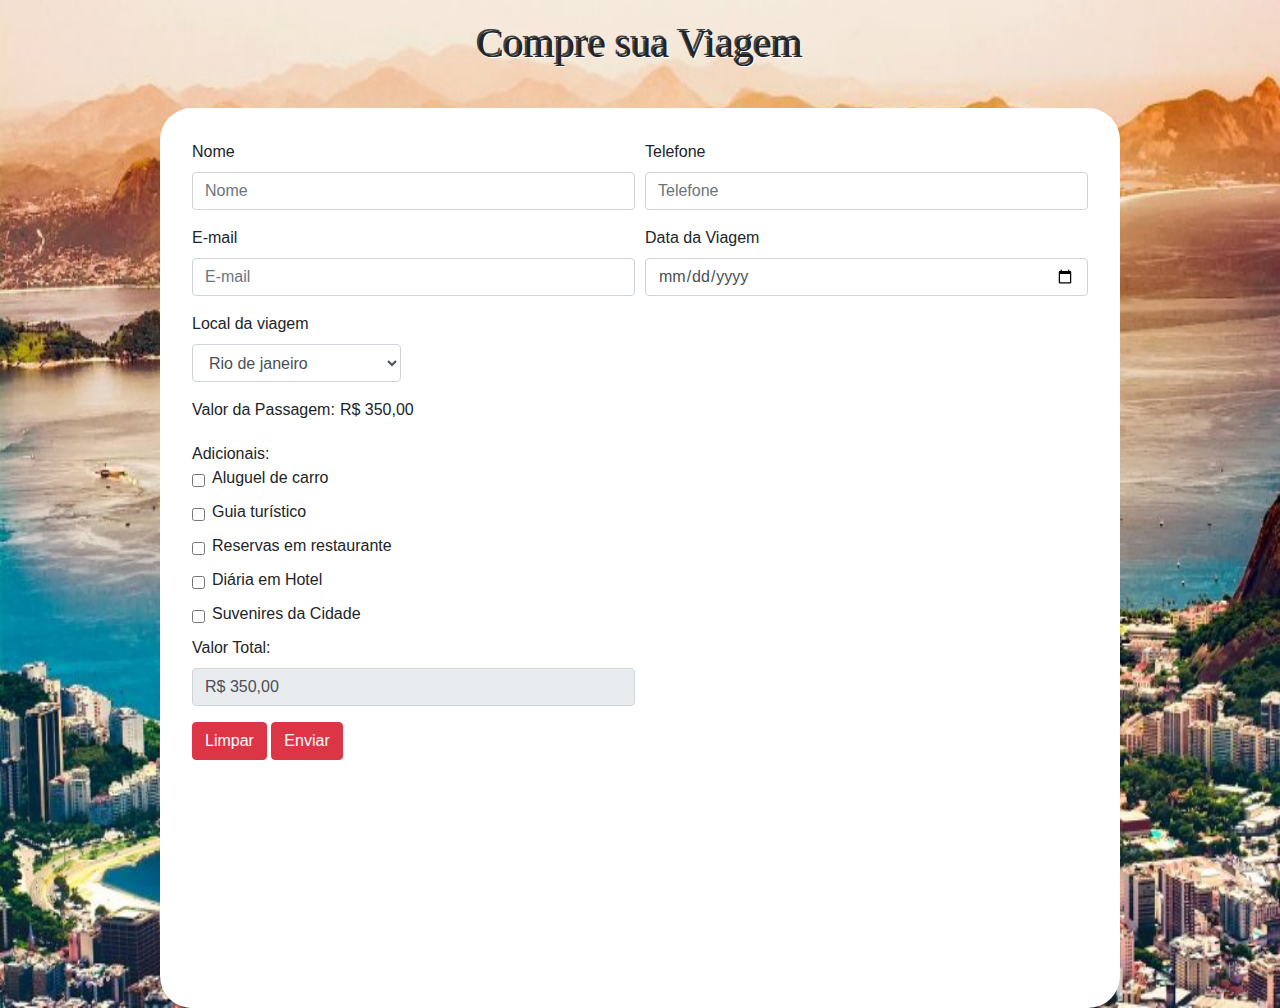
<file: Agência de Viagens/index.html>
<!doctype html>
<html lang="pt-br">
    <head>
        <meta charset="utf-8">
        <meta name="viewport" content="width=device-width, initial-scale=1, shrink-to-fit=no">
        <link rel="stylesheet" href="css/bootstrap.min.css">
        <link rel="stylesheet" href="css/style.css">
        <title>Agência de Viagens</title>
    </head>
    <body>
        <h1>Compre sua Viagem</h1>
        <section class="container" id="conteudo">
            <form>
                <div class="form-row">
                    <div class="form-group col-md-6">
                        <label for="nome">Nome</label>
                        <input type="text" class="form-control" id="nome" placeholder="Nome">
                    </div>
                    <div class="form-group col-md-6">
                        <label for="telefone">Telefone</label>
                        <input type="tel" class="form-control" id="telefone" placeholder="Telefone">
                    </div>
                </div>
                <div class="form-row">
                    <div class="form-group col-md-6">
                        <label for="email">E-mail</label>
                        <input type="text" class="form-control" id="email" placeholder="E-mail">
                    </div>
                    <div class="form-group col-md-6">
                        <label for="data">Data da Viagem</label>
                        <input type="date" class="form-control" id="data">
                    </div>
                </div>
                <div class="form-group col-md-3" style="padding-left:0;">
                    <label for="viagem">Local da viagem</label>
                    <select id="viagem" class="form-control">
                        <option selected value="rio">Rio de janeiro</option>
                        <option value="sp">Madrid</option>
                        <option value="ny">Nova Iorque</option>
                        <option value="pr">París</option>
                    </select>
                </div>
                <div style="margin-bottom:20px;">
                    Valor da Passagem:<span style="margin-left: 5px;" id="valor">R$:800,00</span>
                </div>
                Adicionais:
                <div class="form-group row" style="margin-bottom:0;">
                    <div class="col-sm-10">
                        <div class="form-check" style="padding-bottom:10px;">
                            <input class="form-check-input" type="checkbox" id="carro" style="margin-top:.5em;">
                            <label class="form-check-label" for="carro">
                                Aluguel de carro
                            </label>
                        </div>
                    </div>
                    <div class="col-sm-10">
                        <div class="form-check" style="padding-bottom:10px;">
                            <input class="form-check-input" type="checkbox" id="guia" style="margin-top:.5em;">
                            <label class="form-check-label" for="guia">
                                Guia turístico
                            </label>
                        </div>
                    </div>
                    <div class="col-sm-10">
                        <div class="form-check" style="padding-bottom:10px;">
                            <input class="form-check-input" type="checkbox" id="resv" style="margin-top:.5em;">
                            <label class="form-check-label" for="resv">
                                Reservas em restaurante
                            </label>
                        </div>
                    </div>
                    <div class="col-sm-10">
                        <div class="form-check" style="padding-bottom:10px;">
                            <input class="form-check-input" type="checkbox" id="hotel" style="margin-top:.5em;">
                            <label class="form-check-label" for="hotel">
                                Diária em Hotel
                            </label>
                        </div>
                    </div>
                    <div class="col-sm-10">
                        <div class="form-check" style="padding-bottom:10px;">
                            <input class="form-check-input" type="checkbox" id="brinde" style="margin-top:.5em;">
                            <label class="form-check-label" for="brinde">
                                Suvenires da Cidade
                            </label>
                        </div>
                    </div>
                </div>
                <div class="form-row">
                    <div class="form-group col-md-6">
                        <label for="total">Valor Total:</label>
                        <input type="text" class="form-control" id="total" disabled>
                    </div>
                </div>
                <button type="reset" class="btn btn-danger">Limpar</button>
                <button type="button" class="btn btn-danger">Enviar</button>
            </form>
        </section>
    </body>
    <script src="js/script.js"></script>
    <script src="js/jquery-3.3.1.slim.min.js"></script>
    <script src="js/popper.min.js"></script>
    <script src="js/bootstrap.min.js"></script>
</html>
</file>
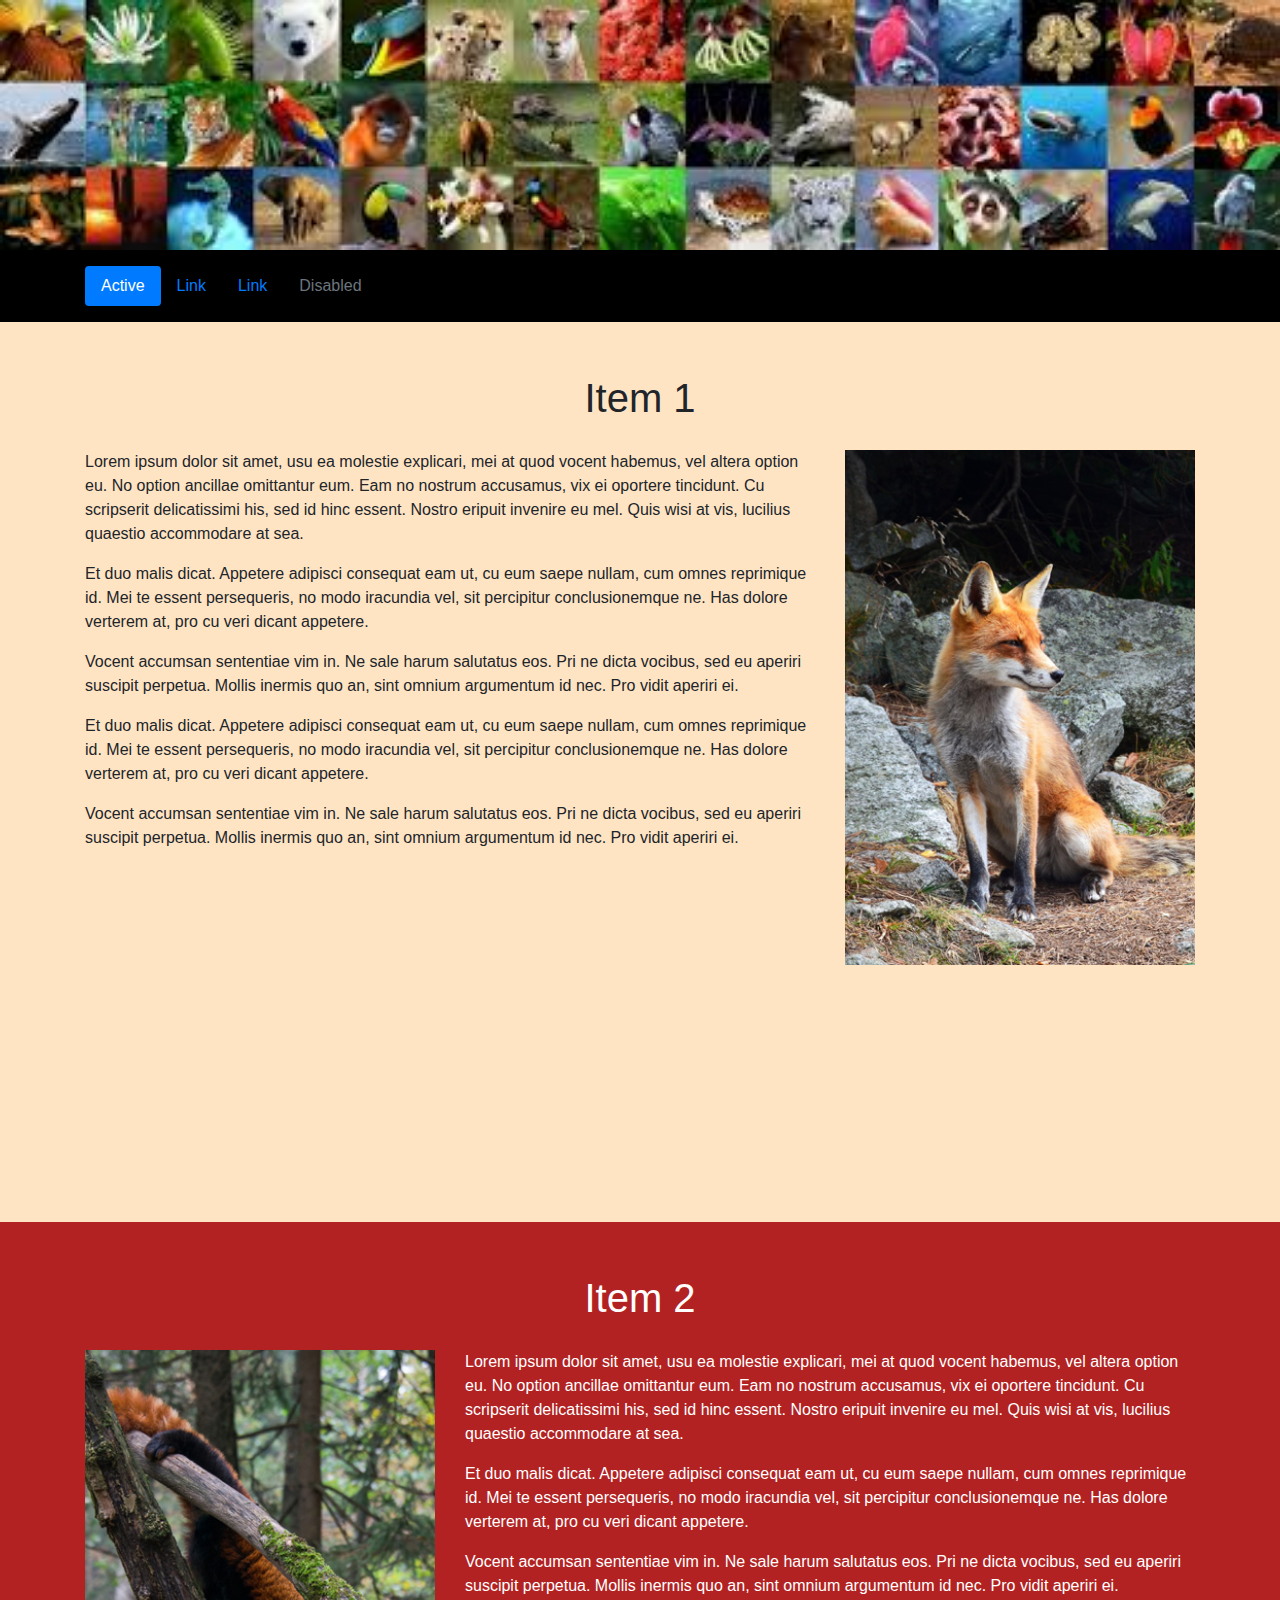
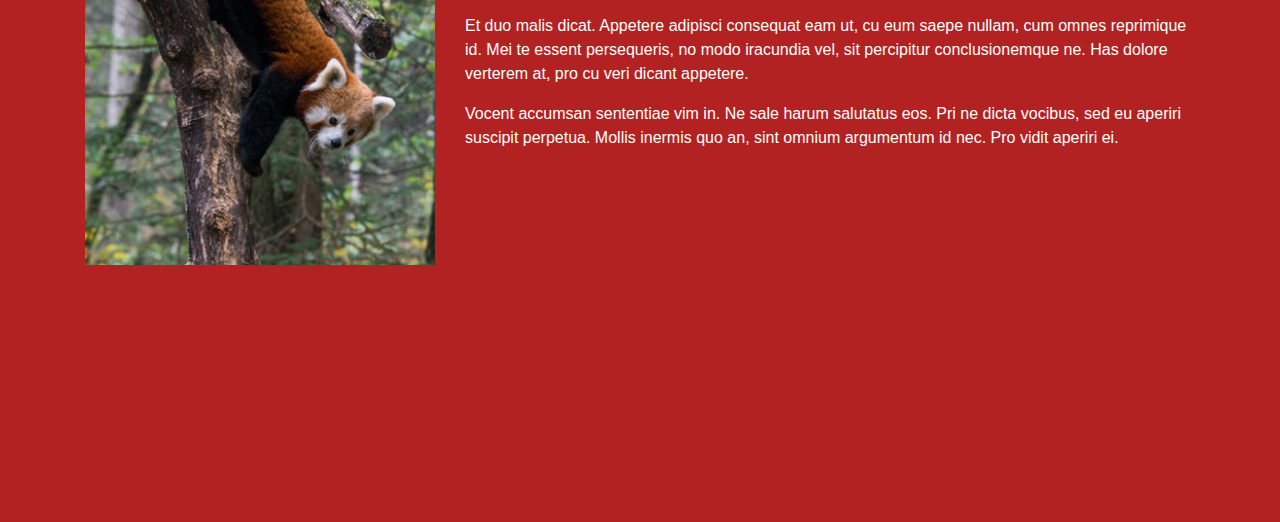
<file: Aula 04.10.2019/index.html>
<!doctype html>
<html lang="en">
  <head>
    <!-- Required meta tags -->
    <meta charset="utf-8">
    <meta name="viewport" content="width=device-width, initial-scale=1, shrink-to-fit=no">

    <!-- Bootstrap CSS -->
    <link rel="stylesheet" href="https://stackpath.bootstrapcdn.com/bootstrap/4.3.1/css/bootstrap.min.css" integrity="sha384-ggOyR0iXCbMQv3Xipma34MD+dH/1fQ784/j6cY/iJTQUOhcWr7x9JvoRxT2MZw1T" crossorigin="anonymous">
      <link rel="stylesheet" type="text/css" href="css/animate.css">
      <link rel="stylesheet" href="css/style.css">

    <title>4.10.19</title>
  </head>
  <body>
      <div class="banner">
        <img src="img/download.jpg">
    </div>
      
    <nav id="menu">
        <div class="container">        
            <ul class="nav nav-pills">
              <li class="nav-item">
                <a class="nav-link active" href="#">Active</a>
              </li>
              <li class="nav-item">
                <a class="nav-link" href="#">Link</a>
              </li>
              <li class="nav-item">
                <a class="nav-link" href="#">Link</a>
              </li>
              <li class="nav-item">
                <a class="nav-link disabled" href="#" tabindex="-1" aria-disabled="true">Disabled</a>
              </li>
            </ul>      
        </div>
      </nav>

      <section>
        <div class="item1">
            <div class="container  fadeIn wow duracao-3s">
                <h1 class="titulo tada"> Item 1 </h1>
                <div class="row">
                    <div class="col-sm-8">
                        <p> 
                        Lorem ipsum dolor sit amet, usu ea molestie explicari, mei at quod vocent habemus, vel altera option eu. No option ancillae omittantur eum. Eam no nostrum accusamus, vix ei oportere tincidunt. Cu scripserit delicatissimi his, sed id hinc essent. Nostro eripuit invenire eu mel. Quis wisi at vis, lucilius quaestio accommodare at sea.

                        </p>
                        <p>
    Et duo malis dicat. Appetere adipisci consequat eam ut, cu eum saepe nullam, cum omnes reprimique id. Mei te essent persequeris, no modo iracundia vel, sit percipitur conclusionemque ne. Has dolore verterem at, pro cu veri dicant appetere.

                        </p>
    <p>

    Vocent accumsan sententiae vim in. Ne sale harum salutatus eos. Pri ne dicta vocibus, sed eu aperiri suscipit perpetua. Mollis inermis quo an, sint omnium argumentum id nec. Pro vidit aperiri ei.
                        </p>
                        <p>
    Et duo malis dicat. Appetere adipisci consequat eam ut, cu eum saepe nullam, cum omnes reprimique id. Mei te essent persequeris, no modo iracundia vel, sit percipitur conclusionemque ne. Has dolore verterem at, pro cu veri dicant appetere.

                        </p>
    <p>

    Vocent accumsan sententiae vim in. Ne sale harum salutatus eos. Pri ne dicta vocibus, sed eu aperiri suscipit perpetua. Mollis inermis quo an, sint omnium argumentum id nec. Pro vidit aperiri ei.
                        </p>

                    </div>
                    <div class="col-sm-4">
                        <img src="img/fox.jpg">
                    </div>            
                
                </div>
            </div>
        </div>
      <div class="item2">
            <div class="container">
                <h1 class="titulo"> Item 2 </h1>
                <div class="row">
                     <div class="col-sm-4">
                        <img src="img/firefox.jpg">
                    </div>
                    <div class="col-sm-8">
                        <p> 
                        Lorem ipsum dolor sit amet, usu ea molestie explicari, mei at quod vocent habemus, vel altera option eu. No option ancillae omittantur eum. Eam no nostrum accusamus, vix ei oportere tincidunt. Cu scripserit delicatissimi his, sed id hinc essent. Nostro eripuit invenire eu mel. Quis wisi at vis, lucilius quaestio accommodare at sea.

                        </p>
                        <p>
    Et duo malis dicat. Appetere adipisci consequat eam ut, cu eum saepe nullam, cum omnes reprimique id. Mei te essent persequeris, no modo iracundia vel, sit percipitur conclusionemque ne. Has dolore verterem at, pro cu veri dicant appetere.

                        </p>
    <p>

    Vocent accumsan sententiae vim in. Ne sale harum salutatus eos. Pri ne dicta vocibus, sed eu aperiri suscipit perpetua. Mollis inermis quo an, sint omnium argumentum id nec. Pro vidit aperiri ei.
                        </p>
                        <p>
    Et duo malis dicat. Appetere adipisci consequat eam ut, cu eum saepe nullam, cum omnes reprimique id. Mei te essent persequeris, no modo iracundia vel, sit percipitur conclusionemque ne. Has dolore verterem at, pro cu veri dicant appetere.

                        </p>
    <p>

    Vocent accumsan sententiae vim in. Ne sale harum salutatus eos. Pri ne dicta vocibus, sed eu aperiri suscipit perpetua. Mollis inermis quo an, sint omnium argumentum id nec. Pro vidit aperiri ei.
                        </p>

                    </div>
                               
                
                </div>
            </div>
        </div>
      
      </section>
    <!-- Optional JavaScript -->
    <!-- jQuery first, then Popper.js, then Bootstrap JS -->
    <script src="https://code.jquery.com/jquery-3.3.1.slim.min.js" integrity="sha384-q8i/X+965DzO0rT7abK41JStQIAqVgRVzpbzo5smXKp4YfRvH+8abtTE1Pi6jizo" crossorigin="anonymous"></script>
    <script src="https://cdnjs.cloudflare.com/ajax/libs/popper.js/1.14.7/umd/popper.min.js" integrity="sha384-UO2eT0CpHqdSJQ6hJty5KVphtPhzWj9WO1clHTMGa3JDZwrnQq4sF86dIHNDz0W1" crossorigin="anonymous"></script>
    <script src="https://stackpath.bootstrapcdn.com/bootstrap/4.3.1/js/bootstrap.min.js" integrity="sha384-JjSmVgyd0p3pXB1rRibZUAYoIIy6OrQ6VrjIEaFf/nJGzIxFDsf4x0xIM+B07jRM" crossorigin="anonymous"></script>
      <script src="js/wow.min.js"></script>
    <script src="js/script.js"></script>

  </body>
</html>
</file>
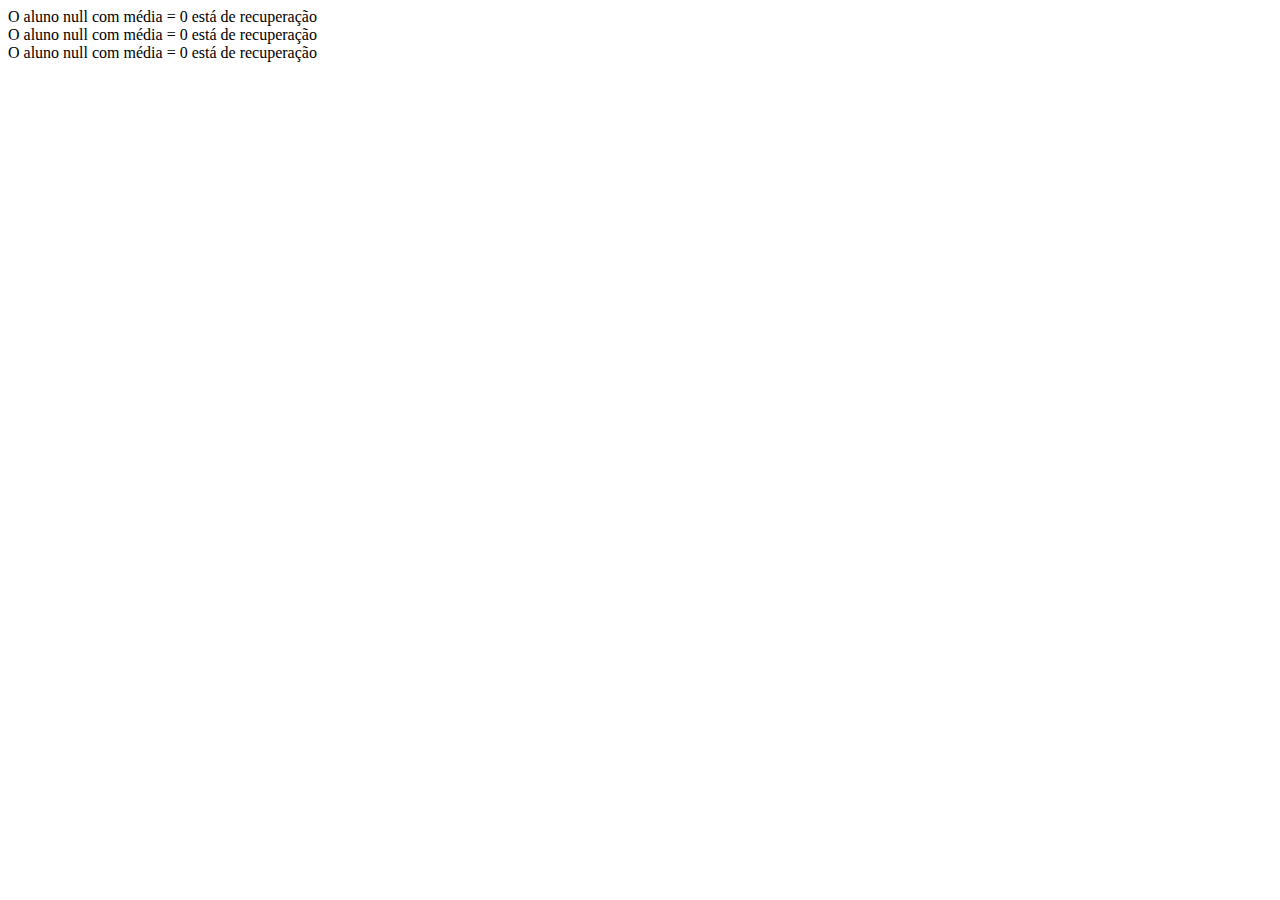
<file: Aula 20.09.2019/index.html>
<!DOCTYPE html>
<html>
<head>
    <title>Tarefa de While</title>
    <meta charset="utf-8"/>
<script>
    x=1;
    while (x<=3){
        x=x+1;
//Entrada
    N=prompt("Nome do aluno");
    T1=Number(prompt("Nota do teste"));
    P1=Number(prompt("Nota da prova"));

//Processamento    
M1=(T1+P1)/2;
    if (M1>=6)
        {
            document.write("O aluno "+N+" com média = "+M1+" Passou no primeiro trimestre"+"<br>");
        }
    else{
            document.write("O aluno "+N+" com média = "+M1+" está de recuperação "+"<br>");
    }
    }


</script>

</head>
<body> </body>
</html>
</file>
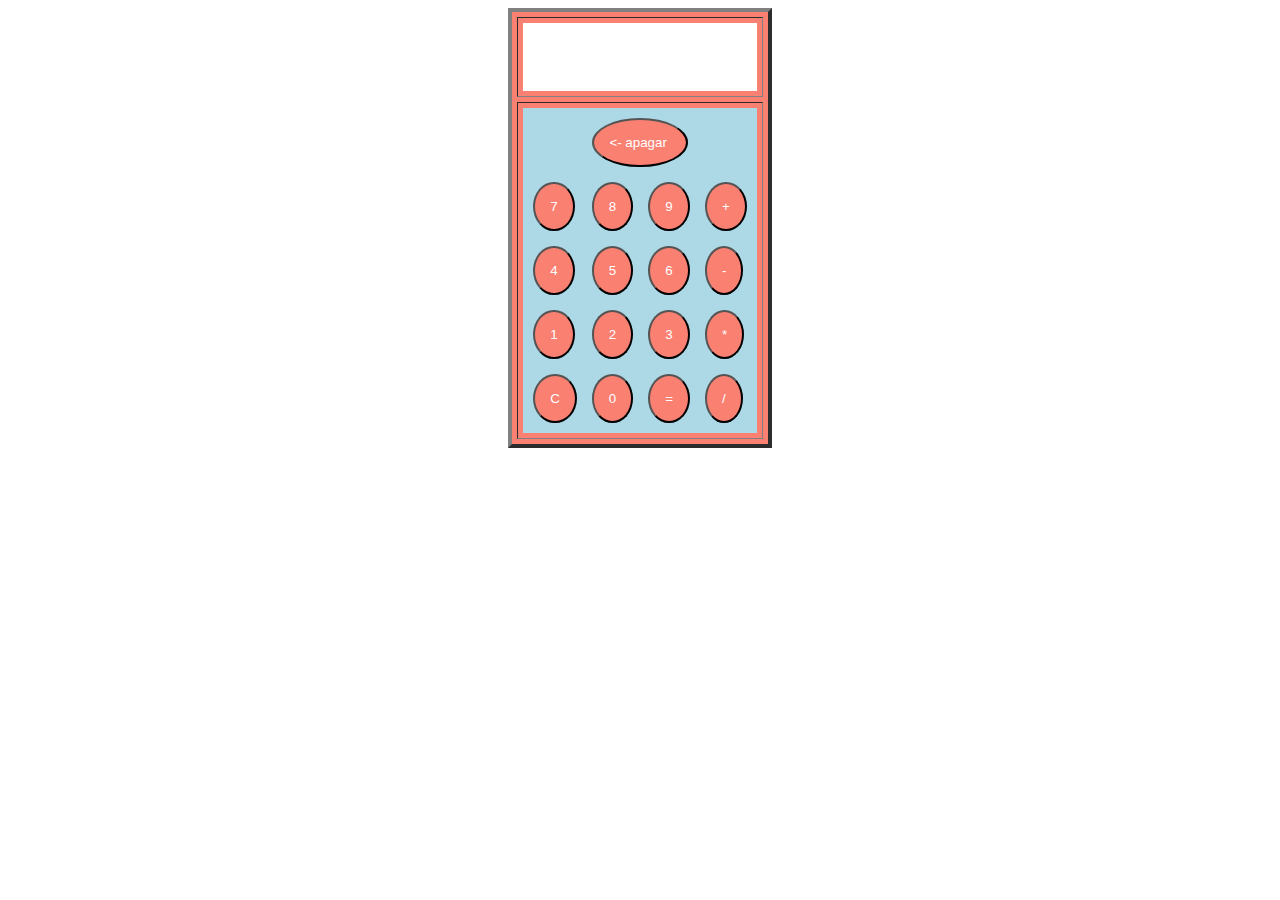
<file: Calculadora/index.html>
<!DOCTYPE html>
<html lang="pt-br">
<head>
	<title>Calculadora</title>
	<meta charset="utf-8">
	<link rel="stylesheet" href="css/style.css">
 	<script src="js/script.js"></script>  
</head>
<body>
<center>
	<form name="calculadora">
	<table border="4" cellpadding="5" cellspacing="5" bgcolor="salmon">
		<tr>
			<td> <input type="text" name="caixa" id="caixa"> </td>
		</tr>
		<tr>
			<td>
				<table width="100%" align="center" cellspacing="5" cellpadding="5" bgcolor="lightblue" class="botao">
				<tr>
					<td colspan="4" align="center"> <input type="button" onclick="apagar()" value="<- apagar "></td>
				</tr> 
                     <tr>
                     	<td><input type="button" value="7" onclick="digito('7')"></td>
                     	<td><input type="button" value="8" onclick="digito('8')"></td>
                     	<td><input type="button" value="9" onclick="digito('9')"></td>
                     	<td><input type="button" value="+" onclick="digito(' + ')"></td>
                     </tr>
                     <tr>
                     	<td><input type="button" value="4" onclick="digito('4')"></td>
                     	<td><input type="button" value="5" onclick="digito('5')"></td>
                     	<td><input type="button" value="6" onclick="digito('6')"></td>
                     	<td><input type="button" value="-" onclick="digito(' - ')"></td>
                     </tr>
                     <tr>
                     	<td><input type="button" value="1" onclick="digito('1')"></td>
                     	<td><input type="button" value="2" onclick="digito('2')"></td>
                     	<td><input type="button" value="3" onclick="digito('3')"></td>
                     	<td><input type="button" value="*" onclick="digito(' * ')"></td>
                     </tr>
                     <tr>
                     	<td><input type="button" value="C" onclick="zerar()"></td>
                     	<td><input type="button" value="0" onclick="digito('0')"></td>
                     	<td><input type="button" value="=" onclick="executar()"></td>
                     	<td><input type="button" value="/" onclick="digito(' / ')"></td>
                     </tr>
                </table>
			</td>
		</tr>
	</table>
	</form>
</center>
</body>
</html>
</file>
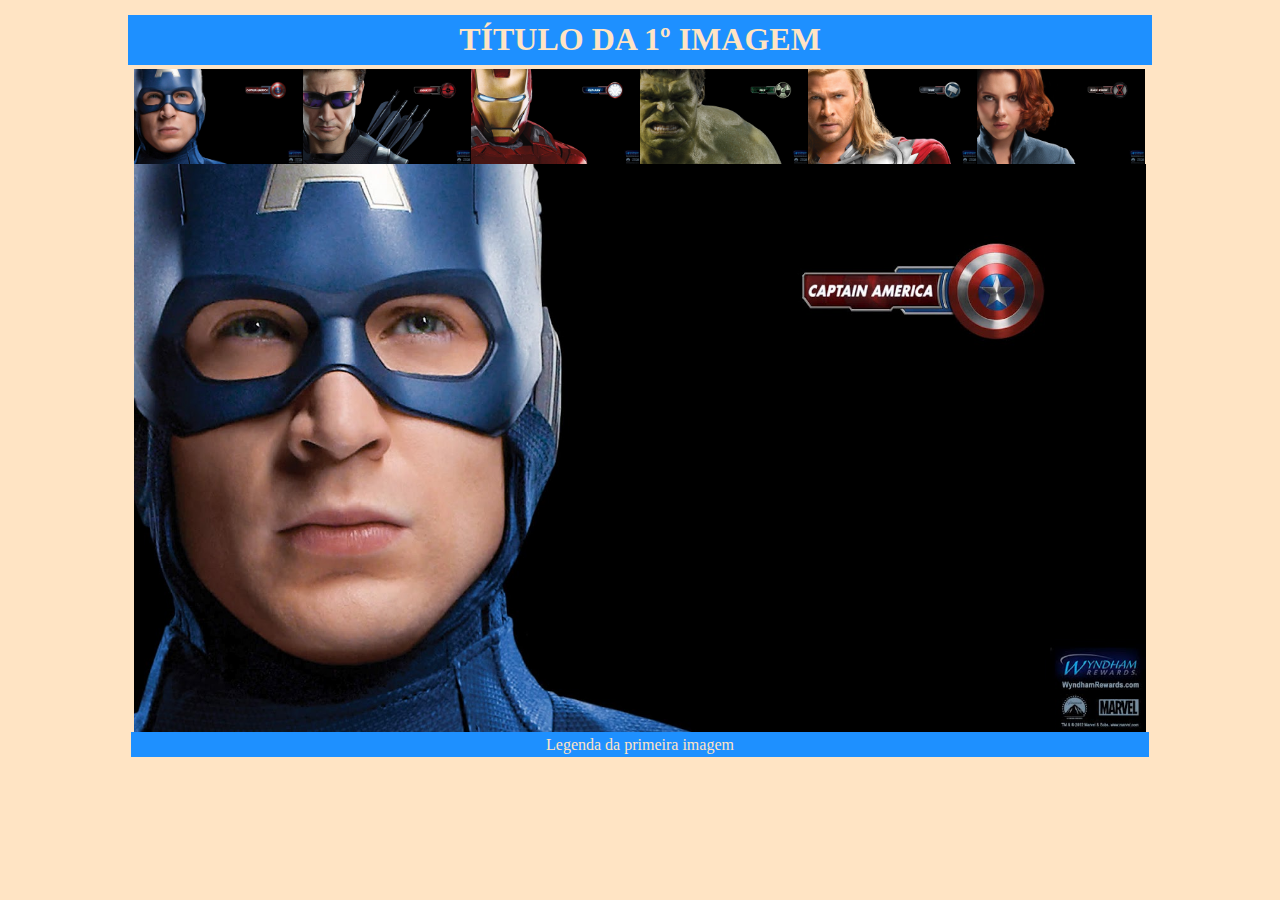
<file: Manipulando objetos no JavaScript/index.html>
<!DOCTYPE hmtl>
<html>
	<head>
		<title> Manipulando objetos no javascript</title>
		<meta charset="UTF-8">
		<link rel="stylesheet" href="css/style.css"/>
		<script src="js/script.js"> </script>
	</head>
	<body>
		<h1> <output id="titulo"> TÍTULO DA 1º IMAGEM </output> </h1>
		<div class="miniaturas">
			<div class="imagem">
				<img src="img/capitao.jpg" onmouseover="trocar('img/capitao.jpg','Capitão América','O 1º Vingador!')"/>
			</div>
			<div class="imagem">
				<img src="img/gaviao.jpg" onmouseover="trocar('img/gaviao.jpg','Gavião Arqueiro','Melhor que o Arqueiro Verde!')"/>
			</div>
			<div class="imagem">
				<img src="img/homem_ferro.jpg" onmouseover="trocar('img/homem_ferro.jpg','Homem de Ferro','Gênio, Playboy e Filantropo!')"/>
			</div>
			<div class="imagem">
				<img src="img/hulk.jpg" onmouseover="trocar('img/hulk.jpg','Hulk','Não deixe ele nervoso!')"/>
			</div>
			<div class="imagem">
				<img src="img/thor.jpg" onmouseover="trocar('img/thor.jpg','Thor','O Deus dos trovões!')"/>
			</div>
			<div class="imagem">
				<img src="img/viuva.jpg" onmouseover="trocar('img/viuva.jpg','Viúva Negra','A primeira mulher vingadora!')"/>
			</div>
		</div>
		<div class="principal">
			<img src="img/capitao.jpg" id="imagem-principal">
		</div>
		<div class="legenda">
			<output id="legenda"> Legenda da primeira imagem </output>
		</div>
	</body>
</html>
</file>
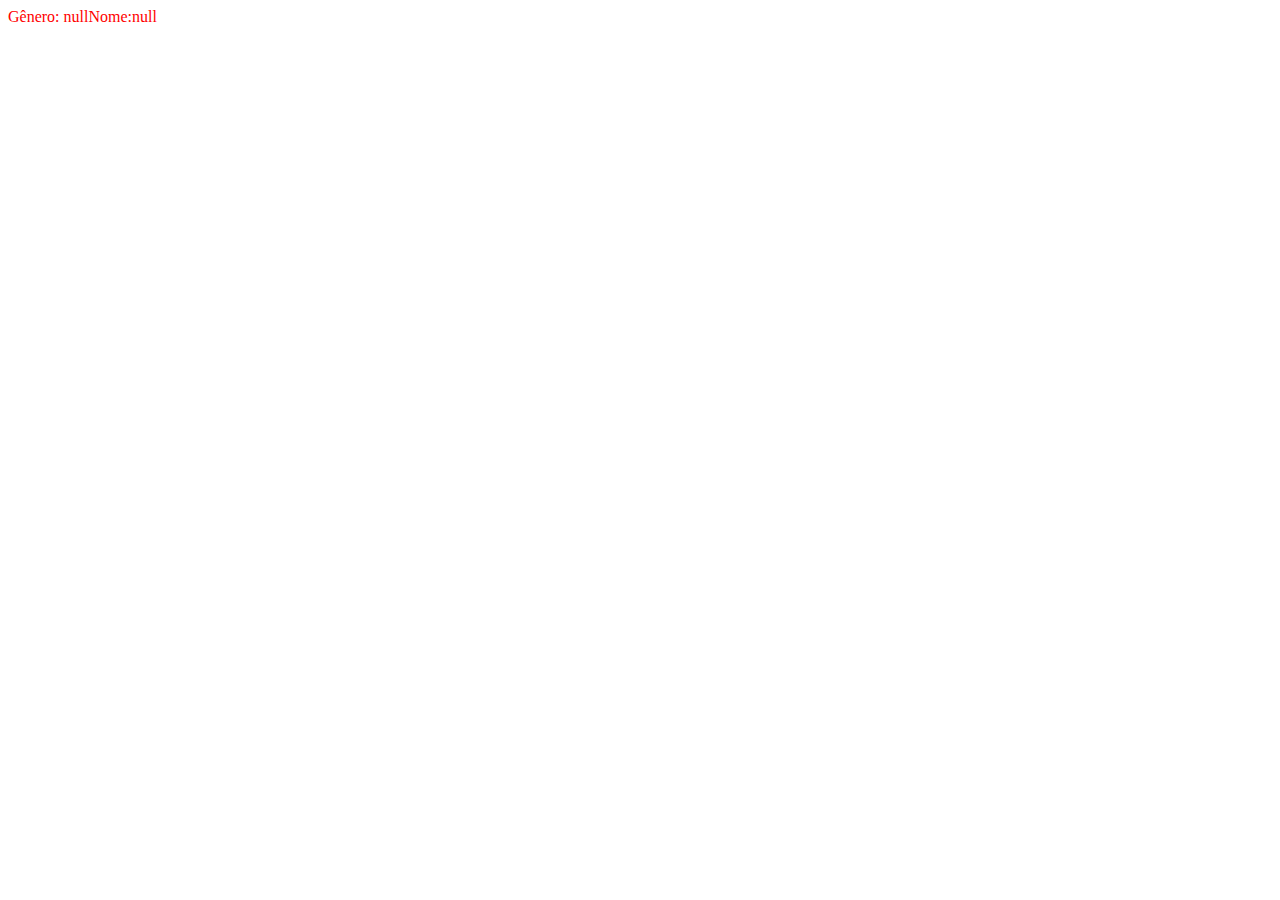
<file: Quiz/index.html>
<!DOCTYPE html>
<html lang="pt-br">
<head>
	<title>Minha primeira página Javascript</title>
	<meta charset="utf-8">
	<link rel="stylesheet" href="css/style.css">
	<script src="js/script.js"></script>
</head>
<body>

</body>
</html>
</file>
<file: Agência de Viagens/css/style.css>
body{
    /*background: url('../img/sp-fundo.jpg');*/
    background-repeat: no-repeat;
    background-size: 100% 100%;
}
#conteudo{
    background-color: #fff;
    min-height: 100vh;
    width: 75%;
    padding: 2em;
    margin-top:2.5em;
    border-radius: 2em;
}
h1{
    font-family: 'arial black';
    text-shadow: 1px 1px white, -2px -2px #444;
    margin: 0.5em;
    text-align: center;
}.ajusteForm{
    display:inline-block;
    width:60%;
    height: 30px;
    margin-bottom: 5px;
}
</file>
<file: Aula 04.10.2019/css/style.css>
.banner{
    clear: both;
    width: 100%;
}

img{
     width: 100%;
}
#menu{
    width: 100%;
    background-color: black;
    padding: 1em;
}
.menu-fixo{
    position: fixed;
    top: 0px;
    z-index: 1000;
    background-color: rgba(255,255,0,0.8)!important;
    padding: 0px;
}

.item1{
    height: 100vh;
    background-color: bisque;
    padding: 2em;
}
.item2{
    padding: 2em;
    height: 100vh;
    background-color:firebrick;
    color: white;
}
.titulo{
    text-align: center;
    padding: 0.5em;
}
</file>
<file: Calculadora/css/style.css>
#caixa{
	width: 80%;
	padding: 10%;
	font-size: 18px;
    border: none;
    outline: none;
}

.botao input{
    color:white;
    background-color: salmon;
    padding: 15px;
    border-radius: 88%;
    outline: none;
    transition: 0.7s;
}

.botao input:hover{
	background-color: lightpink;
	transform: scale(1.3,1.3);

}
</file>
<file: Manipulando objetos no JavaScript/css/style.css>
img{
	width:100%;
}
h1{
	text-align:center;
	color:bisque;
	background-color:dodgerblue;
	width:80%;
	margin:15px auto;
	margin-bottom:4px;
	padding:0.2em;
}
.miniaturas, .principal, .legenda{
	width:80%;
	margin:auto;
	text-align:center;
}
.imagem{
	width:16.66%;
	float:left;
}
.legenda{
	color:bisque;
	background-color:dodgerblue;
	padding:0.2em;
}
body{
	background-color:bisque;
	font-family:tohoma;
}
</file>
<file: Quiz/css/style.css>
body{
	color: red;
}
</file>
